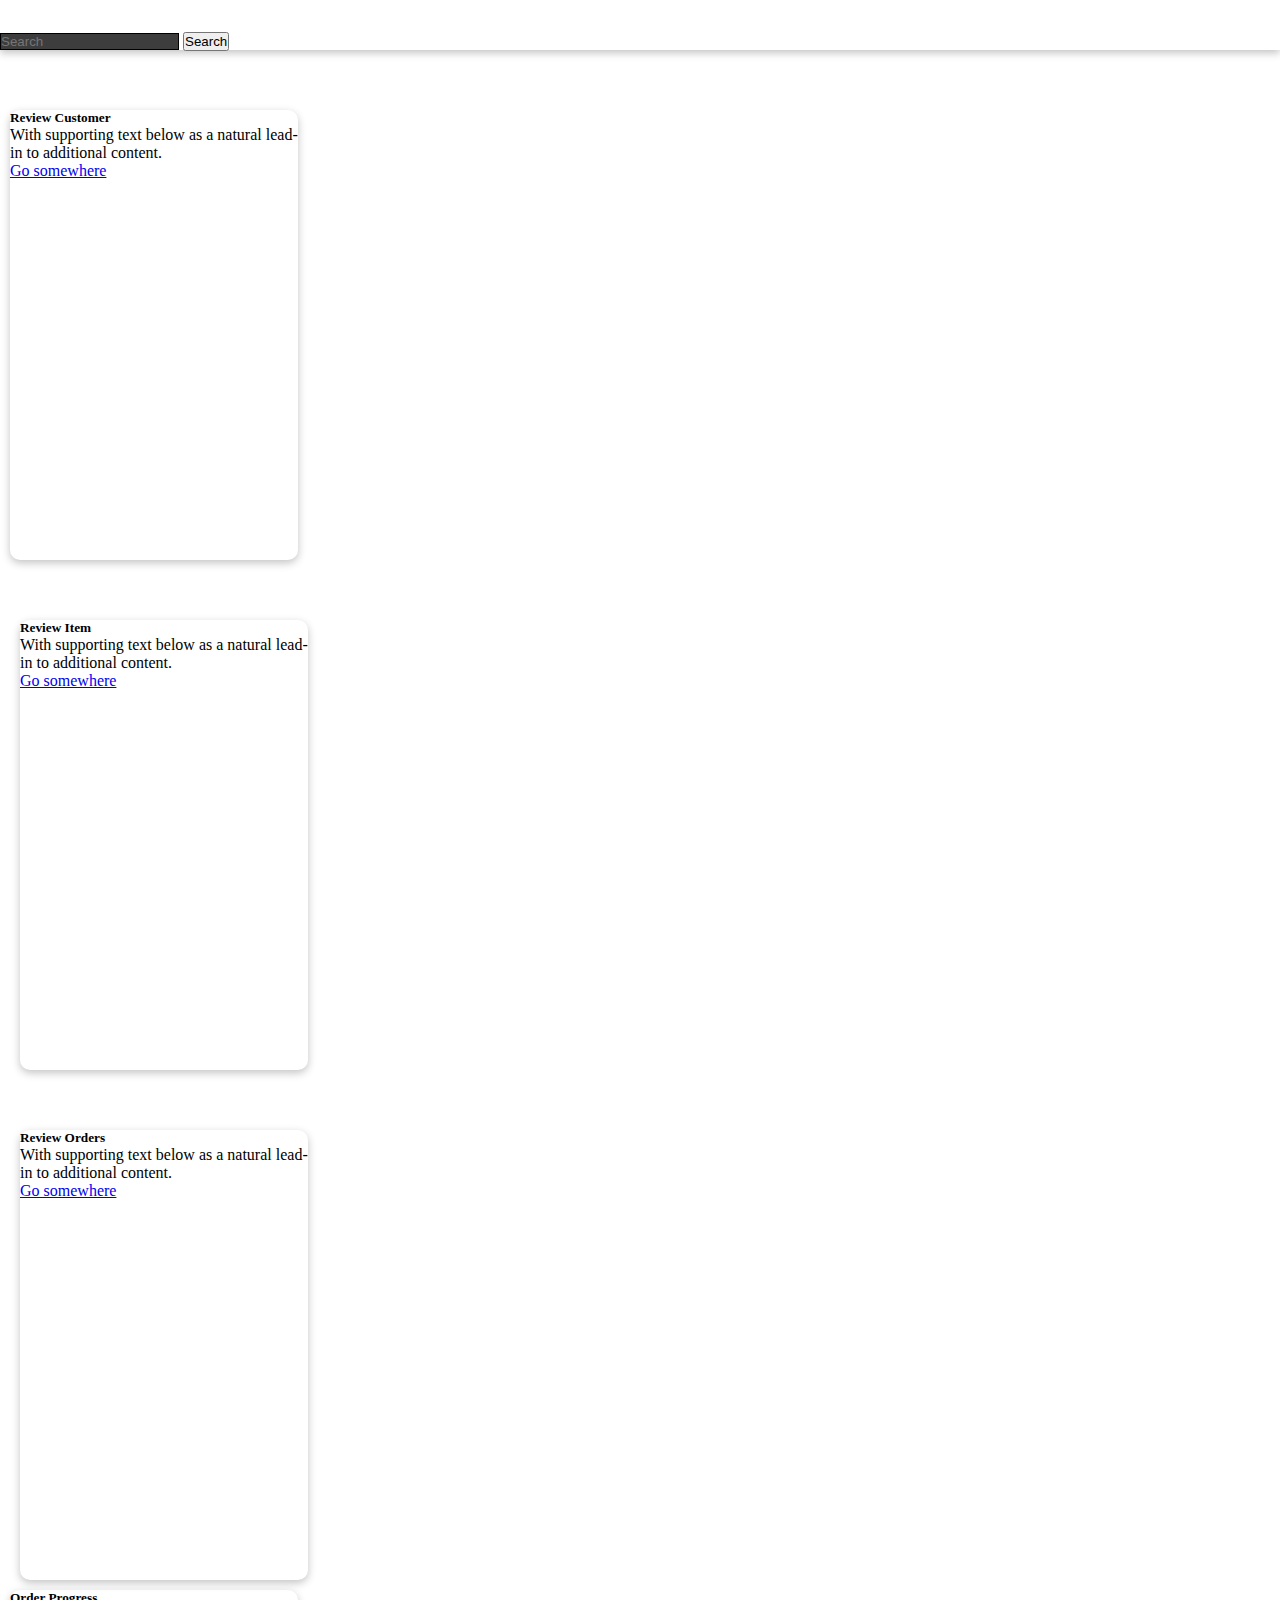
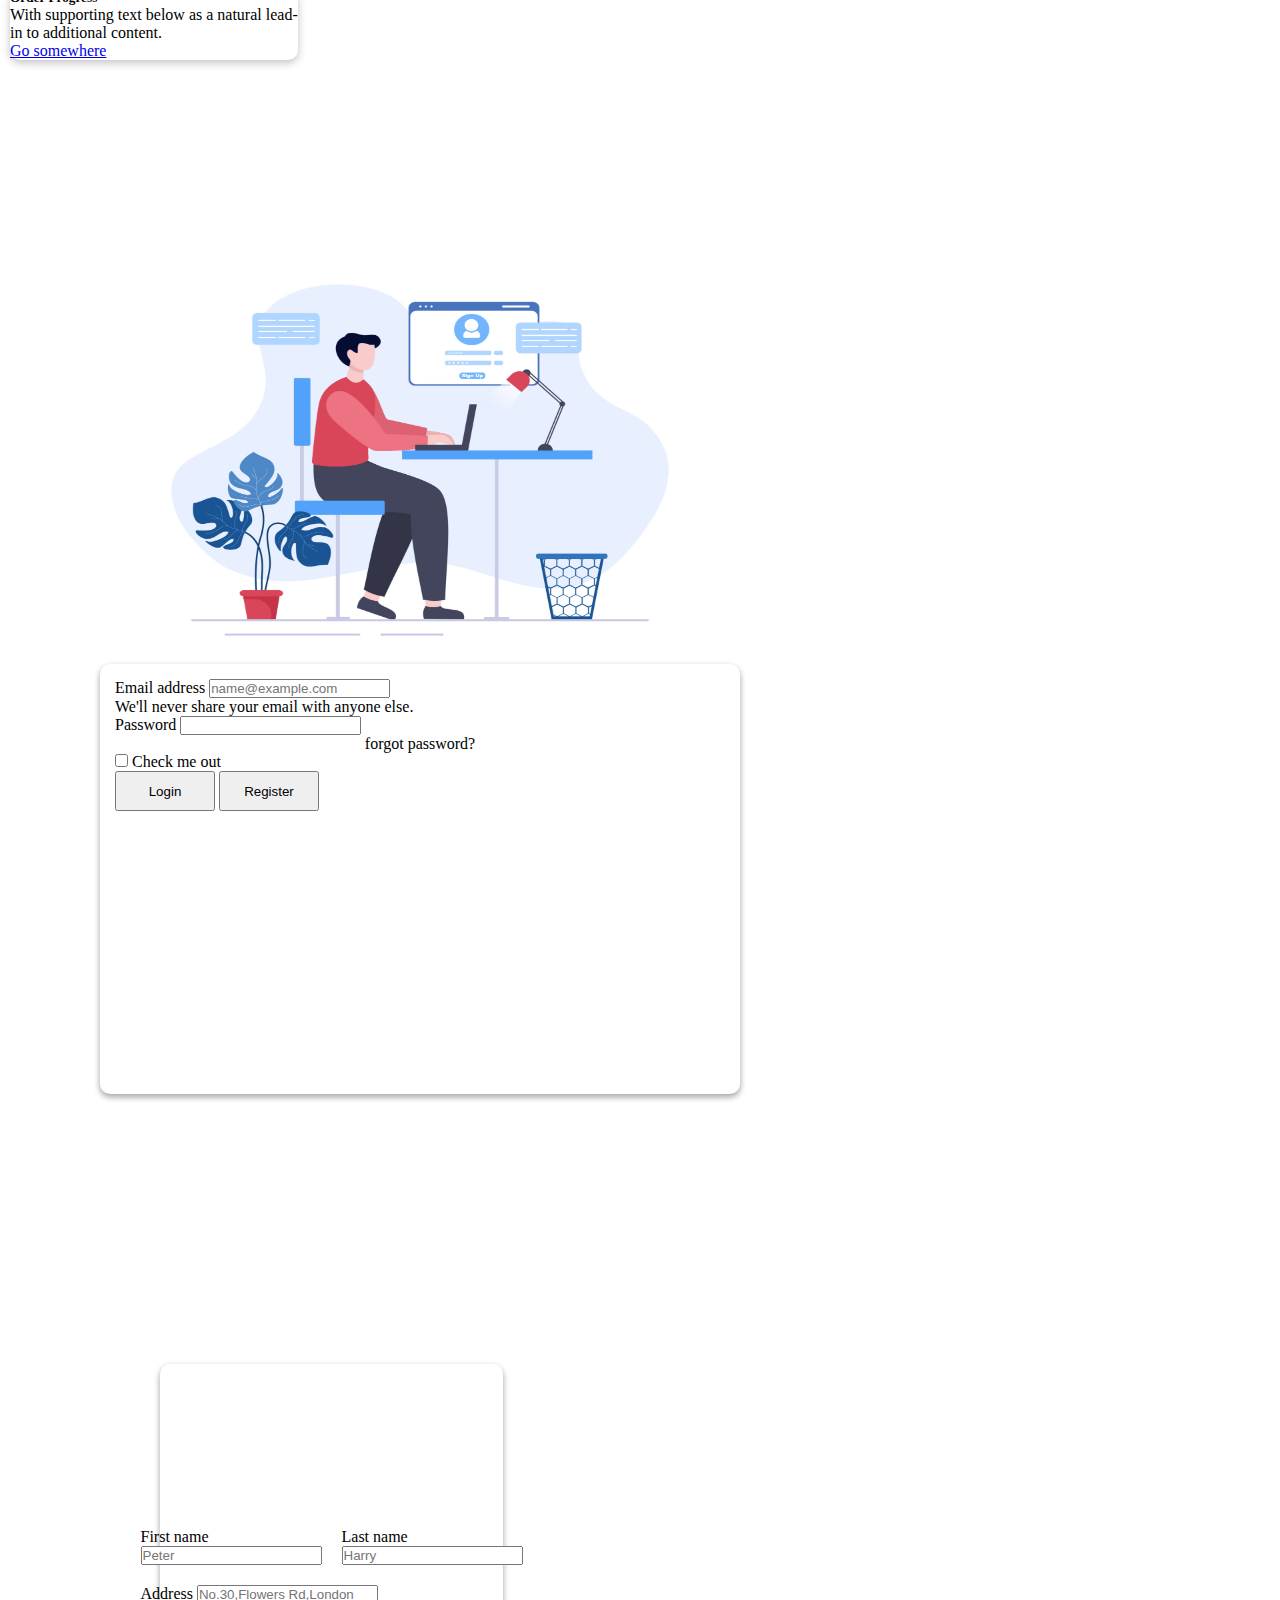
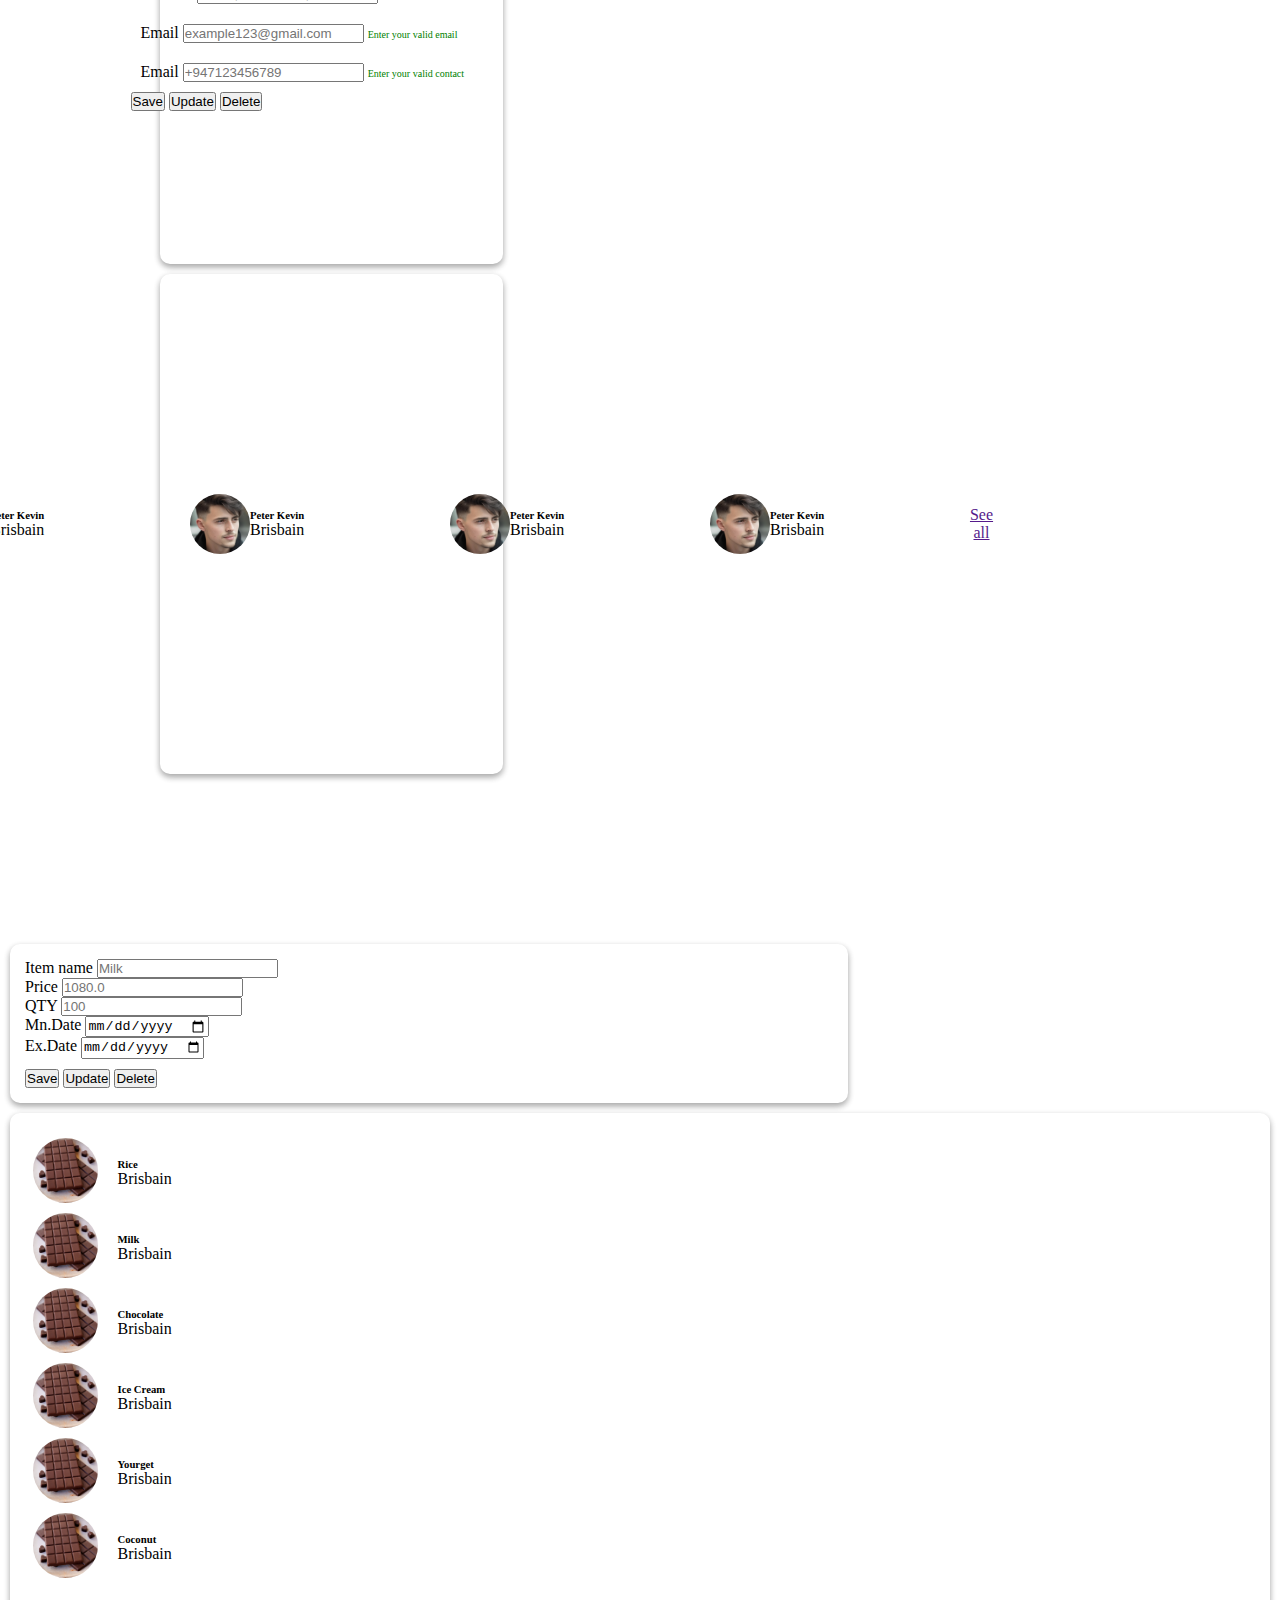
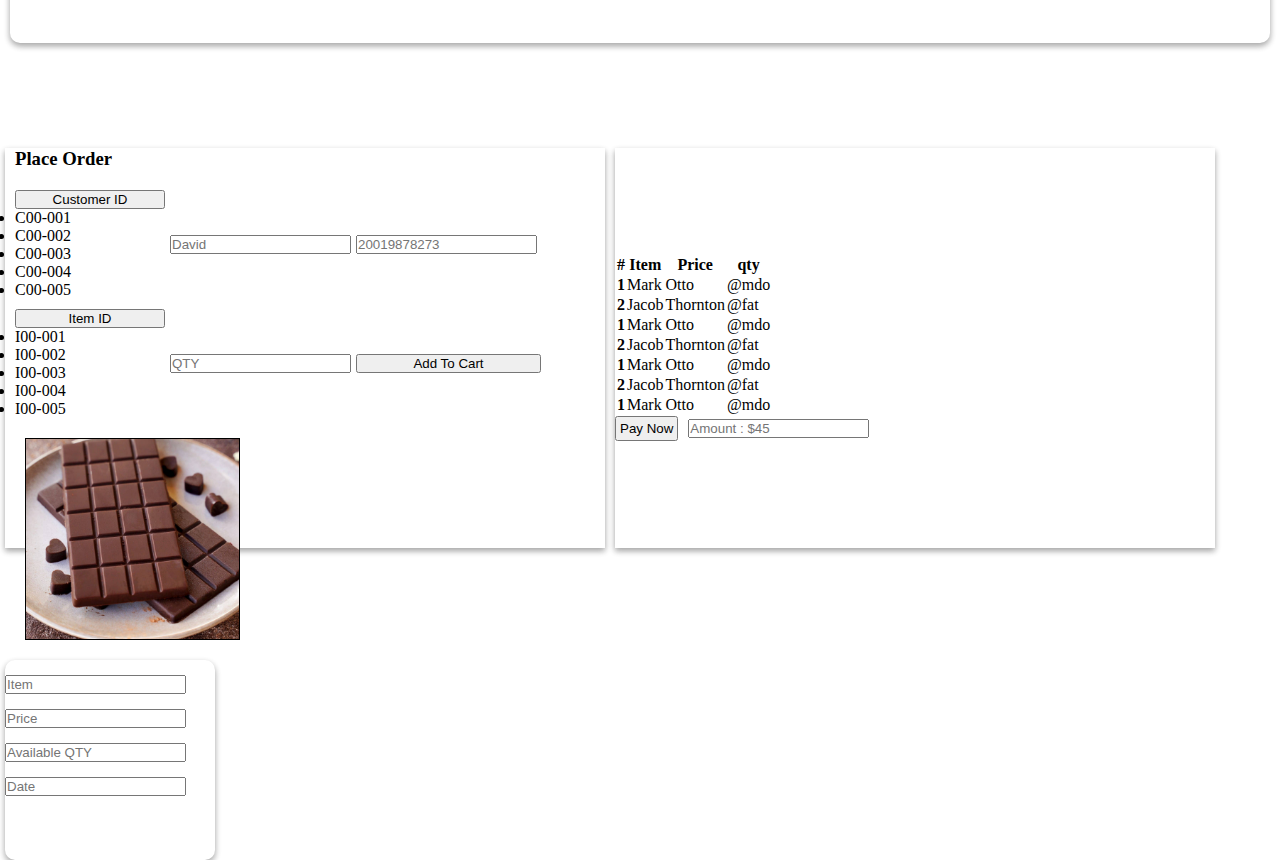
<file: index.html>
<!DOCTYPE html>
<html lang="en">

<head>
    <meta charset="UTF-8">
    <meta name="viewport" content="width=device-width, initial-scale=1.0">
    <meta name="description" content="web pos system">
    <meta name="author" content="Sahan Dhanujaya">
    <meta name="keywords" content="html,css,js,pos,example">
    <title>POS</title>
    <link href="https://cdn.jsdelivr.net/npm/bootstrap@5.0.2/dist/css/bootstrap.min.css" rel="stylesheet"
        integrity="sha384-EVSTQN3/azprG1Anm3QDgpJLIm9Nao0Yz1ztcQTwFspd3yD65VohhpuuCOmLASjC" crossorigin="anonymous">
    <link rel="stylesheet" href="style.css">
</head>

<body>
    <!-- header section -->
    <header class="align-content-center bg-dark fixed-top">
        <nav class="container-fluid align-item-center ">
            <div class="row">
                <h5 class="col col-4 fw-bolder text-success">Fresh Foods</h5>
                <div class="col col-4"></div>
                <form class="d-flex col col-8 " role="search" style="width: 350px;">
                    <input style="background-color: rgb(61, 61, 61); border: 1px solid black; color: white;"
                        class="form-control me-2" type="search" placeholder="Search" aria-label="Search">
                    <button class="btn btn-outline-success" type="submit">Search</button>
                    <div></div>
                </form>
            </div>
        </nav>
    </header>
    <!-- dashboard content -->
    <main id="content">
        <section class="row">
            <!-- card1 -->
            <div class="card col col-4 card-body" style="width: 18rem;  border: none;">
                <h5 class="card-title">Review Customer</h5>
                <p class="card-text">With supporting text below as a natural lead-in to additional content.</p>
                <a href="#" class="btn btn-primary">Go somewhere</a>
            </div>
            <!-- card2 -->
            <div class="card col col-4 card-body" style="width: 18rem;  border: none;">
                <h5 class="card-title">Review Item</h5>
                <p class="card-text">With supporting text below as a natural lead-in to additional content.</p>
                <a href="#" class="btn btn-primary">Go somewhere</a>
            </div>
            <!-- card3 -->
            <div class="card col col-4 card-body" style="width: 18rem;  border: none;">
                <h5 class="card-title">Review Orders</h5>
                <p class="card-text">With supporting text below as a natural lead-in to additional content.</p>
                <a href="#" class="btn btn-primary">Go somewhere</a>
            </div>
        </section>
        <!-- card4 -->
        <section class="row">
            <div class="card col col-4 card-body" style="width: 18rem;  border: none;">
                <h5 class="card-title">Order Progress</h5>
                <p class="card-text">With supporting text below as a natural lead-in to additional content.</p>
                <a href="#" class="btn btn-primary">Go somewhere</a>
            </div>
        </section>
    </main>
    <main id="login" class="container-fluid">
        <section class="row">
            <div class="col">
                <img src="assets/images/Login1.jpg" alt="login png">
            </div>
            <div class="col">
                <form>
                    <div class="mb-4">
                        <label for="exampleFormControlInput1" class="form-label">Email address</label>
                        <input type="email" class="form-control border-success" id="exampleFormControlInput1"
                            placeholder="name@example.com">
                        <div id="emailHelp" class="form-text">We'll never share your email with anyone else.</div>
                    </div>

                    <div class="mb-3">
                        <label for="exampleInputPassword1" class="form-label">Password</label>
                        <input type="password" class="form-control" id="exampleInputPassword1">
                        <div>
                            <a>forgot password?</a>
                        </div>
                    </div>
                    <div class="mb-3 form-check">
                        <input type="checkbox" class="form-check-input" id="exampleCheck1">
                        <label class="form-check-label" for="exampleCheck1">Check me out</label>
                    </div>
                    <button type="submit" class="btn btn-outline-success">Login</button>
                    <button class="btn btn-outline-danger">Register</button>
                </form>
            </div>
        </section>
    </main>
    <main id="customerForm">
        <section class="container-fluid">
            <div class="row">
                <div class="col">
                    <form>
                        <div class="mb-3">
                            <div>
                                <label for="fName" class="form-label">First name</label>
                                <input type="text" class="form-control" id="fName" placeholder="Peter">
                            </div>
                            <div>
                                <label for="secName" class="form-label">Last name</label>
                                <input type="text" class="form-control" id="secName" placeholder="Harry">
                            </div>
                        </div>
                        <div>
                            <div>
                                <label for="address" class="form-label">Address</label>
                                <input type="text" class="form-control" id="address" placeholder="No.30,Flowers Rd,London">
                            </div>
                        </div>
                        <div>
                            <div>
                                <label for="email" class="form-label">Email</label>
                                <input type="email" class="form-control" id="email" placeholder="example123@gmail.com">
                                <span>Enter your valid email</span>
                            </div>
                        </div>
                        <div>
                            <div>
                                <label for="contact" class="form-label">Email</label>
                                <input type="text" class="form-control" id="contact" placeholder="+947123456789">
                                <span>Enter your valid contact</span>
                            </div>
                        </div>
                        <button type="submit" class="btn btn-outline-success">Save</button>
                        <button type="submit" class="btn btn-outline-secondary">Update</button>
                        <button type="submit" class="btn btn-outline-danger">Delete</button>
                    </form>
                </div>
                <div class="cusList row 10">
                    <div class="">
                        <div></div>
                        <div>
                            <h6>Peter Kevin</h6>
                            <span>Brisbain</span>
                        </div>
                    </div>
                    <div class="row">
                        <div></div>
                        <div>
                            <h6>Peter Kevin</h6>
                            <span>Brisbain</span>
                        </div>
                    </div>
                    <div class="row">
                        <div></div>
                        <div>
                            <h6>Peter Kevin</h6>
                            <span>Brisbain</span>
                        </div>
                    </div>
                    <div class="row">
                        <div></div>
                        <div>
                            <h6>Peter Kevin</h6>
                            <span>Brisbain</span>
                        </div>
                    </div>
                    <div class="row">
                        <div></div>
                        <div>
                            <h6>Peter Kevin</h6>
                            <span>Brisbain</span>
                        </div>
                    </div>
                    <div class="row">
                        <a style="text-align: center;" href="">See all</a>
                    </div>
                </div>
            </div>
        </section>
    </main>
    <main id="itemForm">
        <section class="container">
            <div class="row">
                <div class="col-8">
                    <form>
                        <div class="mb-3">
                            <div>
                                <label for="itemName" class="form-label">Item name</label>
                                <input type="text" class="form-control" id="itemName" placeholder="Milk">
                            </div>
                            <div>
                                <label for="price" class="form-label">Price</label>
                                <input type="text" class="form-control" id="price" placeholder="1080.0">
                            </div>
                        </div>
                        <div>
                            <div>
                                <label for="qty" class="form-label">QTY</label>
                                <input type="text" class="form-control" id="qty" placeholder="100">
                            </div>
                        </div>
                        <div>
                            <div>
                                <label for="manuDate" class="form-label">Mn.Date</label>
                                <input type="date" class="form-control" id="manuDate">
                            </div>
                        </div>
                        <div>
                            <div>
                                <label for="exDate" class="form-label">Ex.Date</label>
                                <input type="date" class="form-control" id="exDate">
                            </div>
                        </div>
                        <button type="submit" class="btn btn-outline-success">Save</button>
                        <button type="submit" class="btn btn-outline-secondary">Update</button>
                        <button type="submit" class="btn btn-outline-danger">Delete</button>
                    </form>
                </div>
                <div class="items col-4">
                    <div>
                        <div></div>
                        <div>
                            <h6>Rice</h6>
                            <span>Brisbain</span>
                        </div>
                    </div>
                    <div>
                         <div></div>
                        <div>
                            <h6>Milk</h6>
                            <span>Brisbain</span>
                        </div>
                    </div>
                    <div>
                        <div></div>
                        <div>
                            <h6>Chocolate</h6>
                            <span>Brisbain</span>
                        </div>
                    </div>
                    <div>
                        <div></div>
                        <div>
                            <h6>Ice Cream</h6>
                            <span>Brisbain</span>
                        </div>
                    </div>
                    <div>
                        <div></div>
                        <div>
                            <h6>Yourget</h6>
                            <span>Brisbain</span>
                        </div>
                    </div>
                    <div>
                        <div></div>
                        <div>
                            <h6>Coconut</h6>
                            <span>Brisbain</span>
                        </div>
                    </div>
                </div>
            </div>
        </section>
    </main>
    <main id="placeOrder">
        <section class="container">
            <div class="col">
                <h3>Place Order</h2>
                <form>
                    <div>
                        <div class="dropdown">
                            <button style="width: 150px;" class="btn btn-secondary dropdown-toggle" type="button" data-bs-toggle="dropdown" aria-expanded="false">
                              Customer ID
                            </button>
                            <ul class="dropdown-menu dropdown-menu-dark">
                              <li>C00-001</li>
                              <li>C00-002</li>
                              <li>C00-003</li>
                              <li>C00-004</li>
                              <li>C00-005</li>
                            </ul>
                        </div>
                          <input type="text" placeholder="David">
                          <input type="text" placeholder="20019878273">
                    </div>
                    <div>
                        <div class="dropdown">
                            <button style="width: 150px;" class="btn btn-secondary dropdown-toggle" type="button" data-bs-toggle="dropdown" aria-expanded="false">
                              Item ID
                            </button>
                            <ul class="dropdown-menu dropdown-menu-dark">
                              <li>I00-001</li>
                              <li>I00-002</li>
                              <li>I00-003</li>
                              <li>I00-004</li>
                              <li>I00-005</li>
                            </ul>
                        </div>
                          <input type="text" placeholder="QTY">
                          <button class="btn btn-outline-info" style="width: 185px;">Add To Cart</button>
                    </div>
                </form>
                <div class="row">
                    <div class="img col-1">
                    </div>
                    <div class="col-4">
                        <input type="text" placeholder="Item">
                        <input type="text" placeholder="Price">
                        <input type="text" placeholder="Available QTY">
                        <input type="text" placeholder="Date">
                    </div>
                </div>
                
            </div>
            <div class="col">
                <table class="table table-dark table-striped">
                    <thead>
                      <tr>
                        <th scope="col">#</th>
                        <th scope="col">Item</th>
                        <th scope="col">Price</th>
                        <th scope="col">qty</th>
                      </tr>
                    </thead>
                    <tbody>
                      <tr>
                        <th scope="row">1</th>
                        <td>Mark</td>
                        <td>Otto</td>
                        <td>@mdo</td>
                      </tr>
                      <tr>
                        <th scope="row">2</th>
                        <td>Jacob</td>
                        <td>Thornton</td>
                        <td>@fat</td>
                      </tr>
                      <tr>
                        <th scope="row">1</th>
                        <td>Mark</td>
                        <td>Otto</td>
                        <td>@mdo</td>
                      </tr>
                      <tr>
                        <th scope="row">2</th>
                        <td>Jacob</td>
                        <td>Thornton</td>
                        <td>@fat</td>
                      </tr>
                      <tr>
                        <th scope="row">1</th>
                        <td>Mark</td>
                        <td>Otto</td>
                        <td>@mdo</td>
                      </tr>
                      <tr>
                        <th scope="row">2</th>
                        <td>Jacob</td>
                        <td>Thornton</td>
                        <td>@fat</td>
                      </tr>
                      <tr>
                        <th scope="row">1</th>
                        <td>Mark</td>
                        <td>Otto</td>
                        <td>@mdo</td>
                      </tr>
                      
                      
                    </tbody>
                  </table>
                  <button class="btn btn-outline-success" style="padding: 3px;">Pay Now</button><input style="margin-left: 10px;" type="text" placeholder="Amount : $45">
            </div>
            
        </section>
    </main>
    <script src="https://cdn.jsdelivr.net/npm/bootstrap@5.0.2/dist/js/bootstrap.bundle.min.js"
        integrity="sha384-MrcW6ZMFYlzcLA8Nl+NtUVF0sA7MsXsP1UyJoMp4YLEuNSfAP+JcXn/tWtIaxVXM"
        crossorigin="anonymous"></script>
</body>

</html>
</file>
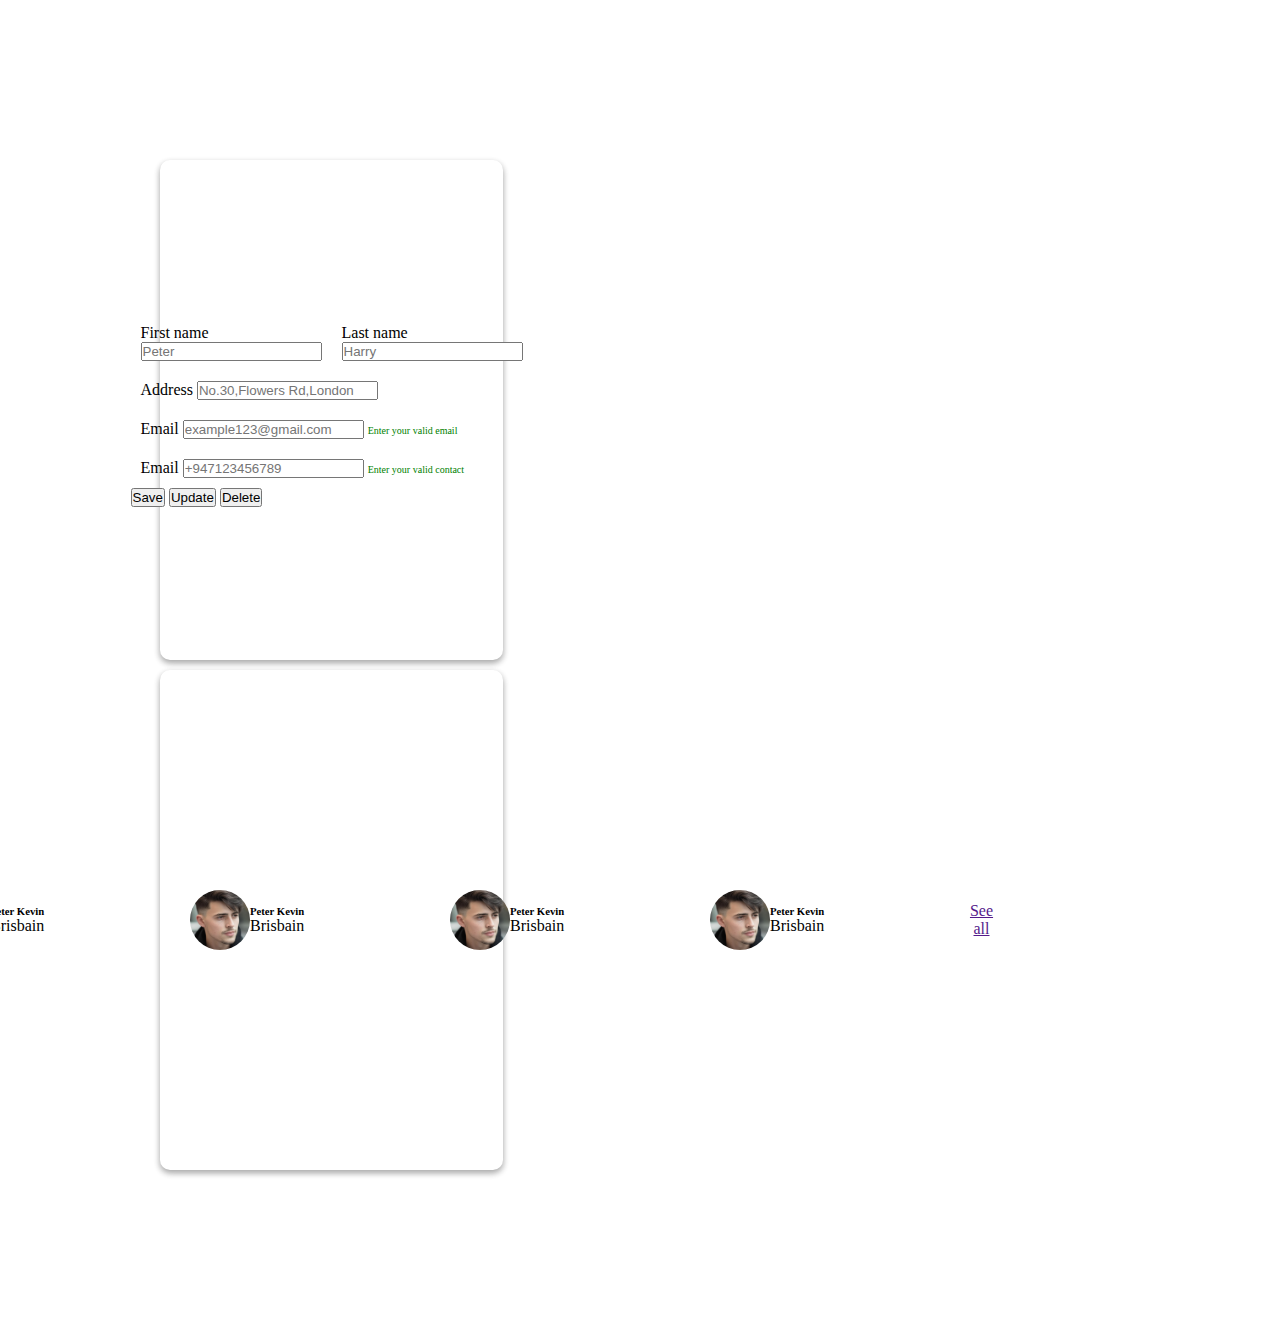
<file: customer.html>
<!DOCTYPE html>
<html lang="en">

<head>
    <meta charset="UTF-8">
    <meta name="viewport" content="width=device-width, initial-scale=1.0">
    <title>Customer</title>
    <link rel="stylesheet" href="style.css">
    <link href="https://cdn.jsdelivr.net/npm/bootstrap@5.0.2/dist/css/bootstrap.min.css" rel="stylesheet"
        integrity="sha384-EVSTQN3/azprG1Anm3QDgpJLIm9Nao0Yz1ztcQTwFspd3yD65VohhpuuCOmLASjC" crossorigin="anonymous">
</head>

<body>
    <div>
        <main id="customerForm">
            <section class="container-fluid">
                <div class="row">
                    <div class="col">
                        <form>
                            <div class="mb-3">
                                <div>
                                    <label for="fName" class="form-label">First name</label>
                                    <input type="text" class="form-control" id="fName" placeholder="Peter">
                                </div>
                                <div>
                                    <label for="secName" class="form-label">Last name</label>
                                    <input type="text" class="form-control" id="secName" placeholder="Harry">
                                </div>
                            </div>
                            <div>
                                <div>
                                    <label for="address" class="form-label">Address</label>
                                    <input type="text" class="form-control" id="address"
                                        placeholder="No.30,Flowers Rd,London">
                                </div>
                            </div>
                            <div>
                                <div>
                                    <label for="email" class="form-label">Email</label>
                                    <input type="email" class="form-control" id="email"
                                        placeholder="example123@gmail.com">
                                    <span>Enter your valid email</span>
                                </div>
                            </div>
                            <div>
                                <div>
                                    <label for="contact" class="form-label">Email</label>
                                    <input type="text" class="form-control" id="contact" placeholder="+947123456789">
                                    <span>Enter your valid contact</span>
                                </div>
                            </div>
                            <button type="submit" class="btn btn-outline-success">Save</button>
                            <button type="submit" class="btn btn-outline-secondary">Update</button>
                            <button type="submit" class="btn btn-outline-danger">Delete</button>
                        </form>
                    </div>
                    <div class="cusList row 10">
                        <div class="">
                            <div></div>
                            <div>
                                <h6>Peter Kevin</h6>
                                <span>Brisbain</span>
                            </div>
                        </div>
                        <div class="row">
                            <div></div>
                            <div>
                                <h6>Peter Kevin</h6>
                                <span>Brisbain</span>
                            </div>
                        </div>
                        <div class="row">
                            <div></div>
                            <div>
                                <h6>Peter Kevin</h6>
                                <span>Brisbain</span>
                            </div>
                        </div>
                        <div class="row">
                            <div></div>
                            <div>
                                <h6>Peter Kevin</h6>
                                <span>Brisbain</span>
                            </div>
                        </div>
                        <div class="row">
                            <div></div>
                            <div>
                                <h6>Peter Kevin</h6>
                                <span>Brisbain</span>
                            </div>
                        </div>
                        <div class="row">
                            <a style="text-align: center;" href="">See all</a>
                        </div>
                    </div>
                </div>
            </section>
        </main>
    </div>

    <script src="https://cdn.jsdelivr.net/npm/bootstrap@5.0.2/dist/js/bootstrap.bundle.min.js"
        integrity="sha384-MrcW6ZMFYlzcLA8Nl+NtUVF0sA7MsXsP1UyJoMp4YLEuNSfAP+JcXn/tWtIaxVXM"
        crossorigin="anonymous"></script>
</body>

</html>
</file>
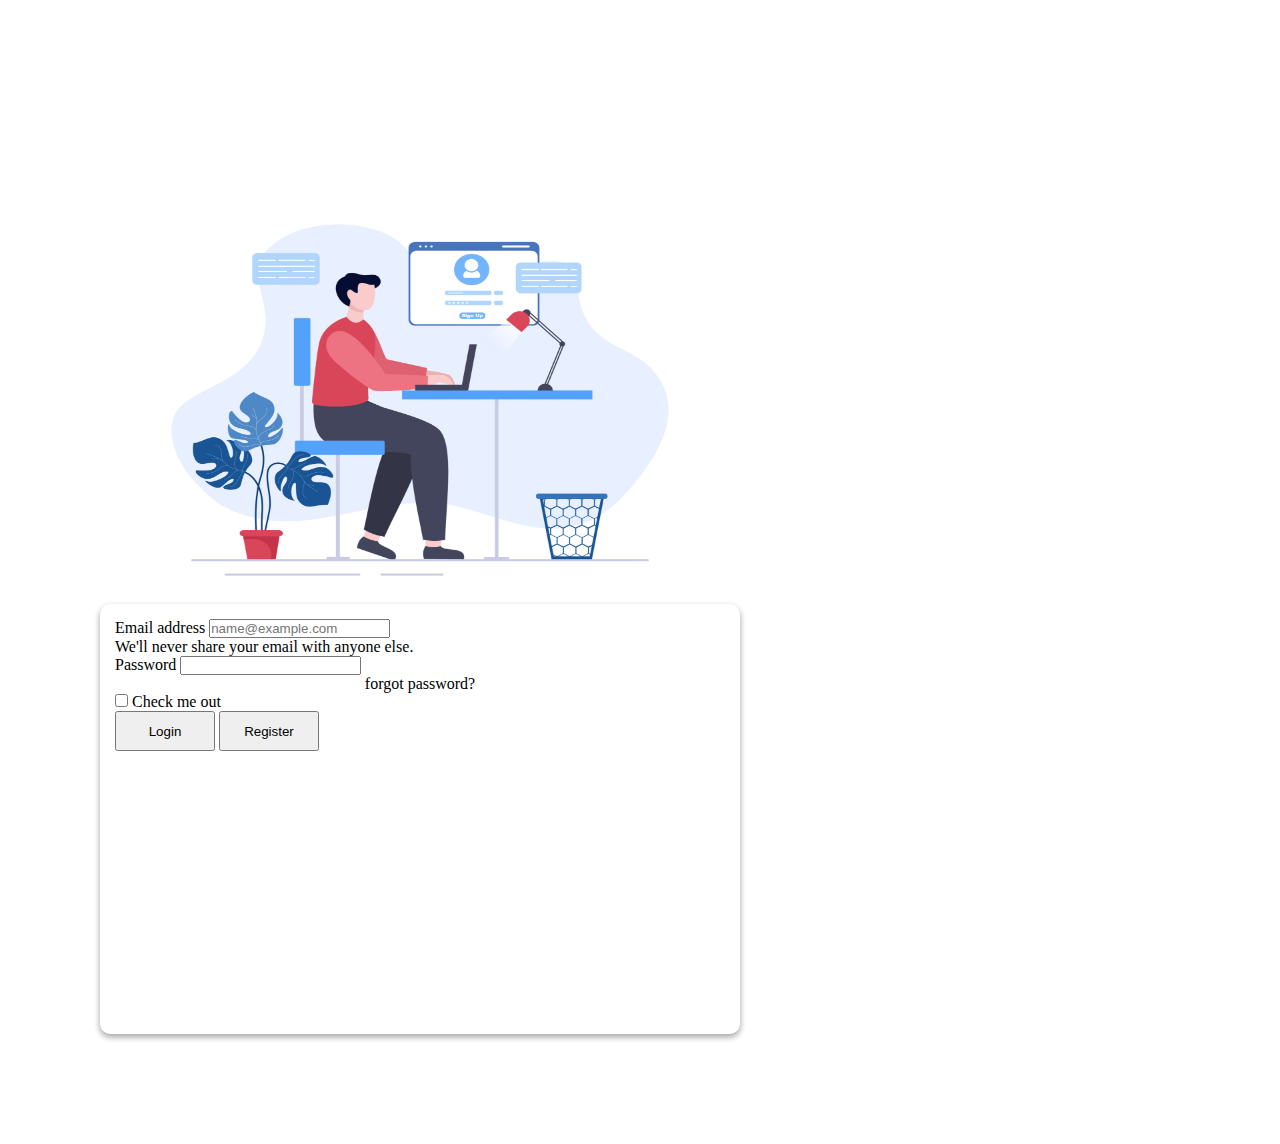
<file: login.html>
<!DOCTYPE html>
<html lang="en">
<head>
    <meta charset="UTF-8">
    <meta name="viewport" content="width=device-width, initial-scale=1.0">
    <title>Document</title>
    <link rel="stylesheet" href="style.css">
    <link href="https://cdn.jsdelivr.net/npm/bootstrap@5.0.2/dist/css/bootstrap.min.css" rel="stylesheet"
    integrity="sha384-EVSTQN3/azprG1Anm3QDgpJLIm9Nao0Yz1ztcQTwFspd3yD65VohhpuuCOmLASjC" crossorigin="anonymous">
</head>
<body>
    <main id="login" class="container-fluid">
        <section class="row">
            <div class="col">
                <img src="assets/images/Login1.jpg" alt="login png">
            </div>
            <div class="col">
                <form>
                    <div class="mb-4">
                        <label for="exampleFormControlInput1" class="form-label">Email address</label>
                        <input type="email" class="form-control border-success" id="exampleFormControlInput1"
                            placeholder="name@example.com">
                        <div id="emailHelp" class="form-text">We'll never share your email with anyone else.</div>
                    </div>

                    <div class="mb-3">
                        <label for="exampleInputPassword1" class="form-label">Password</label>
                        <input type="password" class="form-control" id="exampleInputPassword1">
                        <div>
                            <a>forgot password?</a>
                        </div>
                    </div>
                    <div class="mb-3 form-check">
                        <input type="checkbox" class="form-check-input" id="exampleCheck1">
                        <label class="form-check-label" for="exampleCheck1">Check me out</label>
                    </div>
                    <button type="submit" class="btn btn-outline-success">Login</button>
                    <button class="btn btn-outline-danger">Register</button>
                </form>
            </div>
        </section>
    </main>
    <script src="https://cdn.jsdelivr.net/npm/bootstrap@5.0.2/dist/js/bootstrap.bundle.min.js"
        integrity="sha384-MrcW6ZMFYlzcLA8Nl+NtUVF0sA7MsXsP1UyJoMp4YLEuNSfAP+JcXn/tWtIaxVXM"
        crossorigin="anonymous"></script>
</body>
</html>
</file>
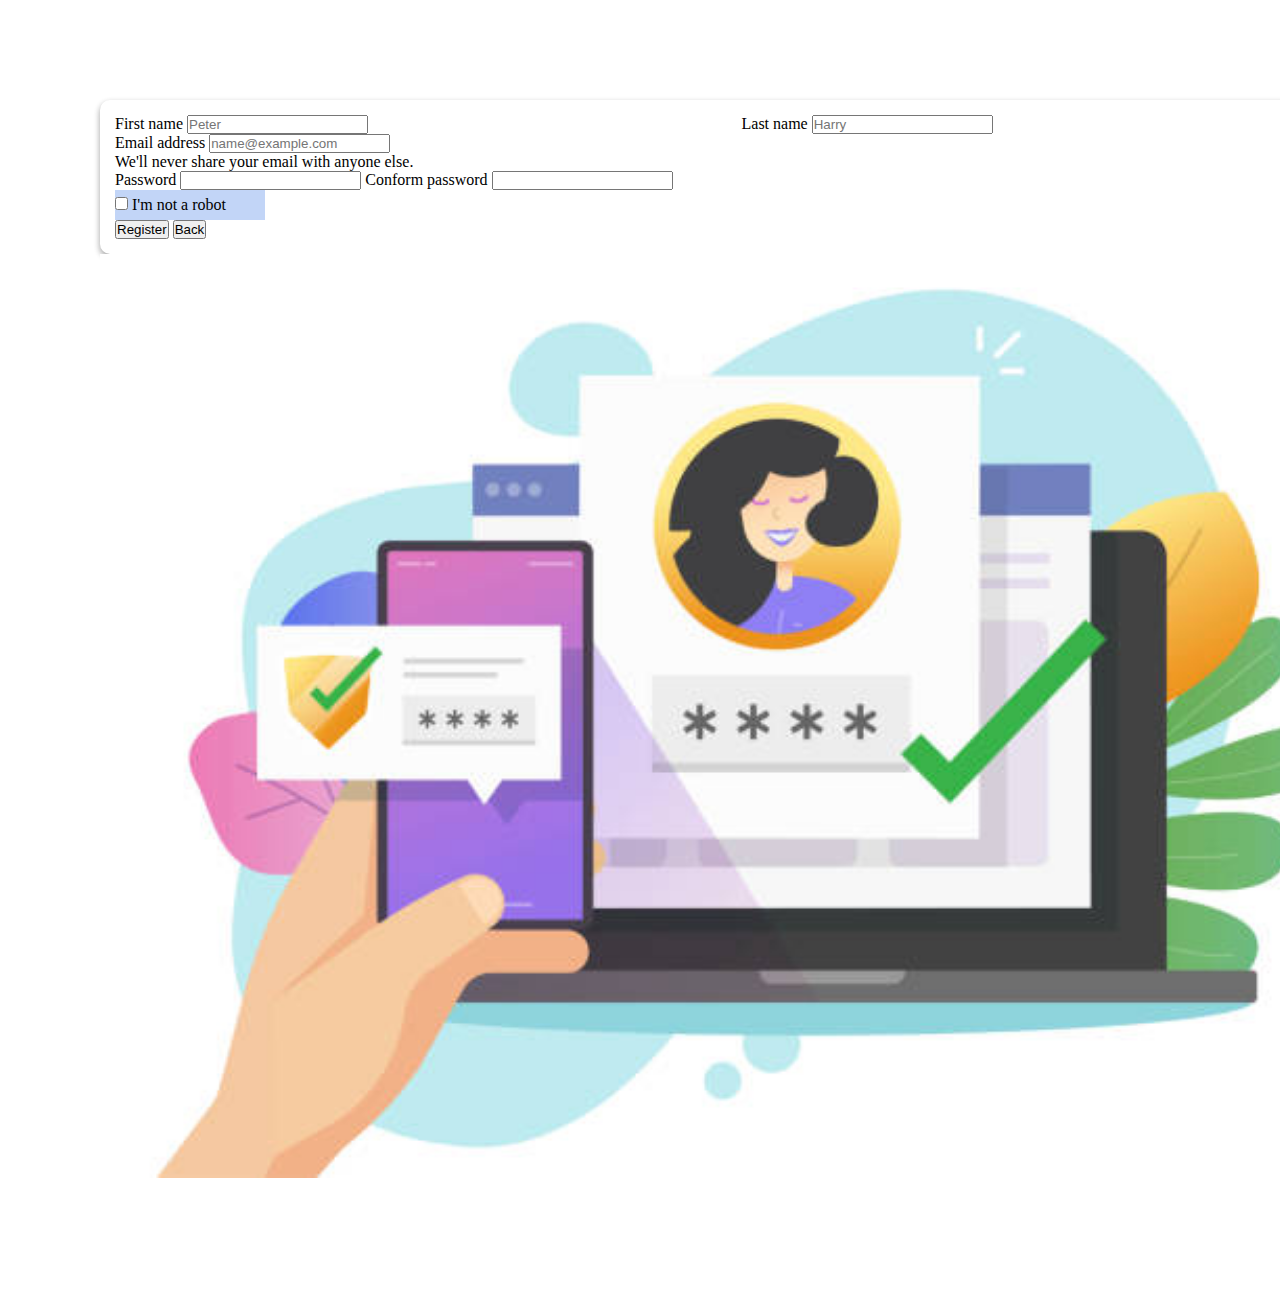
<file: registerForm.html>
<!DOCTYPE html>
<html lang="en">
<head>
    <meta charset="UTF-8">
    <meta name="viewport" content="width=device-width, initial-scale=1.0">
    <title>Register</title>
    <link rel="stylesheet" href="style.css">
    <link href="https://cdn.jsdelivr.net/npm/bootstrap@5.0.2/dist/css/bootstrap.min.css" rel="stylesheet"
        integrity="sha384-EVSTQN3/azprG1Anm3QDgpJLIm9Nao0Yz1ztcQTwFspd3yD65VohhpuuCOmLASjC" crossorigin="anonymous">
</head>
<body>
    <main id="register" class="container-fluid">
        <section class="row">
            <div class="col">
                <form>
                    <div class="mb-4">
                        <div>
                            <div>
                                <label for="firstName" class="form-label">First name</label>
                                <input type="text" class="form-control border-success" id="firstName"
                                    placeholder="Peter">
                            </div>
                            <div>
                                <label for="lastName" class="form-label">Last name</label>
                                <input type="text" class="form-control border-success" id="lastName"
                                    placeholder="Harry">
                            </div>
                        </div>
                        <label for="exampleFormControlInput1" class="form-label">Email address</label>
                        <input type="email" class="form-control border-success" id="exampleFormControlInput1"
                            placeholder="name@example.com">
                        <div id="emailHelp" class="form-text">We'll never share your email with anyone else.</div>
                    </div>

                    <div class="mb-3">
                        <label for="exampleInputPassword1" class="form-label">Password</label>
                        <input type="password" class="form-control" id="exampleInputPassword1">
                        <label for="conformPassword" class="form-label">Conform password</label>
                        <input type="password" class="form-control" id="conformPassword">
                    </div>
                    <div id="robot" class="mb-3 form-check">
                        <input type="checkbox" class="form-check-input" id="exampleCheck1">
                        <label class="form-check-label" for="exampleCheck1">I'm not a robot</label>
                    </div>
                    <button type="submit" class="btn btn-outline-danger">Register</button>
                    <button class="btn btn-outline-info">Back</button>
                </form>
            </div>
            <div class="col">
                <img src="assets/images/Login.jpg" alt="Register">
            </div>
        </section>
    </main>
    <script src="https://cdn.jsdelivr.net/npm/bootstrap@5.0.2/dist/js/bootstrap.bundle.min.js"
        integrity="sha384-MrcW6ZMFYlzcLA8Nl+NtUVF0sA7MsXsP1UyJoMp4YLEuNSfAP+JcXn/tWtIaxVXM"
        crossorigin="anonymous"></script>
</body>
</html>
</file>
<file: style.css>
*{
    margin: 0;
    padding: 0;
}
body{
    overflow-x: hidden;
}
header{
    height: 50px;
    box-shadow: rgba(0, 0, 0, 0.24) 0px 3px 8px;
}
header>nav>div>h5{
    margin-left: 30px;
    width: 50px;
    align-content: center;   
    color: white;
}
header>nav>div>form>div{
    width: 40px;
    width: 60px;
    margin-left: 10px;
    border-radius: 100%;
    background-color: rgb(47, 45, 45);
    background-image: url(assets/images/869abd703f5957318fe760bfe85b14f8.jpg);
    background-size: cover;
    background-position: center;
}
#content>section{
    margin: 10px;
}
#content>section>.card{
    margin-top:60px;
    width: calc(90vw/3);
    height: calc(100vh/2);
    margin-left: 10px;
    box-shadow: rgba(0, 0, 0, 0.24) 0px 3px 8px;
    border-radius: 10px;
}
#content>section>.card:nth-child(1){
    margin-left: 0;
}
#content>section:nth-child(2)>div{
    margin: 0;
    height: fit-content;
}
#login{
    margin-top: 100px;
    margin-bottom: 10px;
    padding: 100px;
}
#login>section>div{
    width: calc(100vw/2);
}
#login>section>div>img{
    width: calc(100vw/2);
    height: 400px;
}
#login>section>div:nth-child(2)>form{
    box-shadow: rgba(0, 0, 0, 0.16) 0px 3px 6px, rgba(0, 0, 0, 0.23) 0px 3px 6px;
    border-radius: 10px;
    padding: 15px;
    height: 400px;
}
#login>section>div:nth-child(2)>form>div:nth-child(2)>div{
    width: 100%;
    text-align: center;
    
}
#login>section>div:nth-child(2)>form>button{
    width: 100px;
    height: 40px;

}
#register>section>div{
    width: calc(100v);
}
#register>section>div>form>div>div{
    display: flex;
}
#register>section>div>form>div>div>div{
    width: 50%;

}
#register>section>div>form>div>div>div:nth-child(2){
    margin-left: 3px;
}
#register>section>div>form #robot{
    width: 150px;
    height: 30px;
    align-content: center;
    background-color: rgb(194, 213, 247);

}
#register>section{
    width: 100vw;
    margin-bottom: 10px;
    padding: 100px;
}
#register>section>div:nth-child(1){
    box-shadow: rgba(0, 0, 0, 0.16) 0px 3px 6px, rgba(0, 0, 0, 0.23) 0px 3px 6px;
    border-radius: 10px;
    padding: 15px;
    height: fit-content;
    
}
#register>section>div:nth-child(2)>img{
    width: 100%;
    
}
#customerForm>section{
    margin-bottom: 10px;
    height: fit-content;
    padding: 150px;
    border-radius: 10px;

}
#customerForm>section>div>div{
    box-shadow: rgba(0, 0, 0, 0.16) 0px 3px 6px, rgba(0, 0, 0, 0.23) 0px 3px 6px;
    border-radius: 10px;
    width: 35%;
    height: 500px;
    margin: 10px;
    display: flex;
    justify-content: center;
    align-items: center;
}
#customerForm>section>div>div:nth-child(2)>div{
    display: flex;
    align-items: center;
    justify-content:center ;
    height: calc(100%/6);
    width: 100%;
}
#customerForm>section>div>div:nth-child(1)>form>div{
    display: flex;
    justify-content: center;
    width: 100%;
}
#customerForm>section>div>div:nth-child(1)>form>div>div{
    margin: 10px;
    width: 100%;
}
#customerForm>section>div>div:nth-child(1)>form>div span{
    font-size: 10px;
    color: green;
}
#customerForm>section>div>.cusList>div>div:nth-child(2){
    width: 200px;
    
}
#customerForm>section>div>.cusList>div>div:nth-child(1){
    width: 60px;
    height: 60px;
    border-radius: 100%;
    background-color: gray;
    background-image: url("assets/images/869abd703f5957318fe760bfe85b14f8.jpg");
    background-position: center;
    background-size: cover;
}


#itemForm>section>div>div{
    height: fit-content+100px;
    box-shadow: rgba(0, 0, 0, 0.16) 0px 3px 6px, rgba(0, 0, 0, 0.23) 0px 3px 6px;
    border-radius: 10px;
    margin: 10px;
    padding: 15px;

}
#itemForm>section>div:nth-child(1)>div:nth-child(1){
    width: 63.1%;

}
#itemForm>section>div form>button{
    margin-top: 10px;

}
#itemForm>section>div:nth-child(1)>div:nth-child(2){
    height: 500px;
    
}
#itemForm>section>div:nth-child(2)>div:nth-child(2)>div{
    height: calc(100vh/6);
    border: 1px solid;
}
#itemForm>section>div>.items{

}
#itemForm>section>div>.items>div{
    display: flex;
    justify-content: center;
    align-items: center;
    width: 200px;
}
#itemForm>section>div>.items>div>div:nth-child(1){
    width: 65px;
    height: 65px;
    border-radius: 100%;
    margin-top: 10px;
    background-color: gray;
    background-image: url("/assets/images/homemade-chocolate-bars.jpg");
    background-position: center;
    background-size: cover;
}
#itemForm>section>div>.items>div>div:nth-child(2){
    margin-top: 15px;
    margin-left: 20px;   
    width: 50%;
}
#itemForm>section>div>.items>div>div:nth-child(2){
    text-align: start;
}
#placeOrder{
    margin-top: 100px;
    margin-bottom: 50px;
}
#placeOrder>section{
    display: flex;
}

#placeOrder>section>div{
    width: 600px;
    height: 400px;
    box-shadow: rgba(0, 0, 0, 0.16) 0px 3px 6px, rgba(0, 0, 0, 0.23) 0px 3px 6px;
    margin-bottom: 10px;
    align-content: center;
    
}
#placeOrder>section>div>h3{
    margin-bottom: 20px;
    margin-left: 10px;
}
#placeOrder>section>div>form>div{
    display: flex;
    align-items: center;
    margin: 10px;
    border-radius: 10px;
    
}
#placeOrder>section>div>form>div>input{
    margin-left: 5px;
}
#placeOrder>section>div>form>div:nth-child(2)>input{
    margin: 5px;

}
#placeOrder>section>div>div>.img{
    width: 35.5%;
    height: 200px;
    border: 1px solid;
    margin: 20px;
    background-image: url("assets/images/homemade-chocolate-bars.jpg");
    background-position: center;
    background-size: cover;
}
#placeOrder>section>div>div>div:nth-child(2){
    box-shadow: rgba(0, 0, 0, 0.16) 0px 3px 6px, rgba(0, 0, 0, 0.23) 0px 3px 6px;
    height: 200px;
    margin-top: 20px;
    width: 210px;
    border-radius: 10px;
    
    
}
#placeOrder>section>div>div>div:nth-child(2)>input{
    margin-top: 15px;
    
}
#placeOrder>section>div{
    margin: 5px;
}
#placeOrder>section>div:nth-child(2){
    
}
</file>
